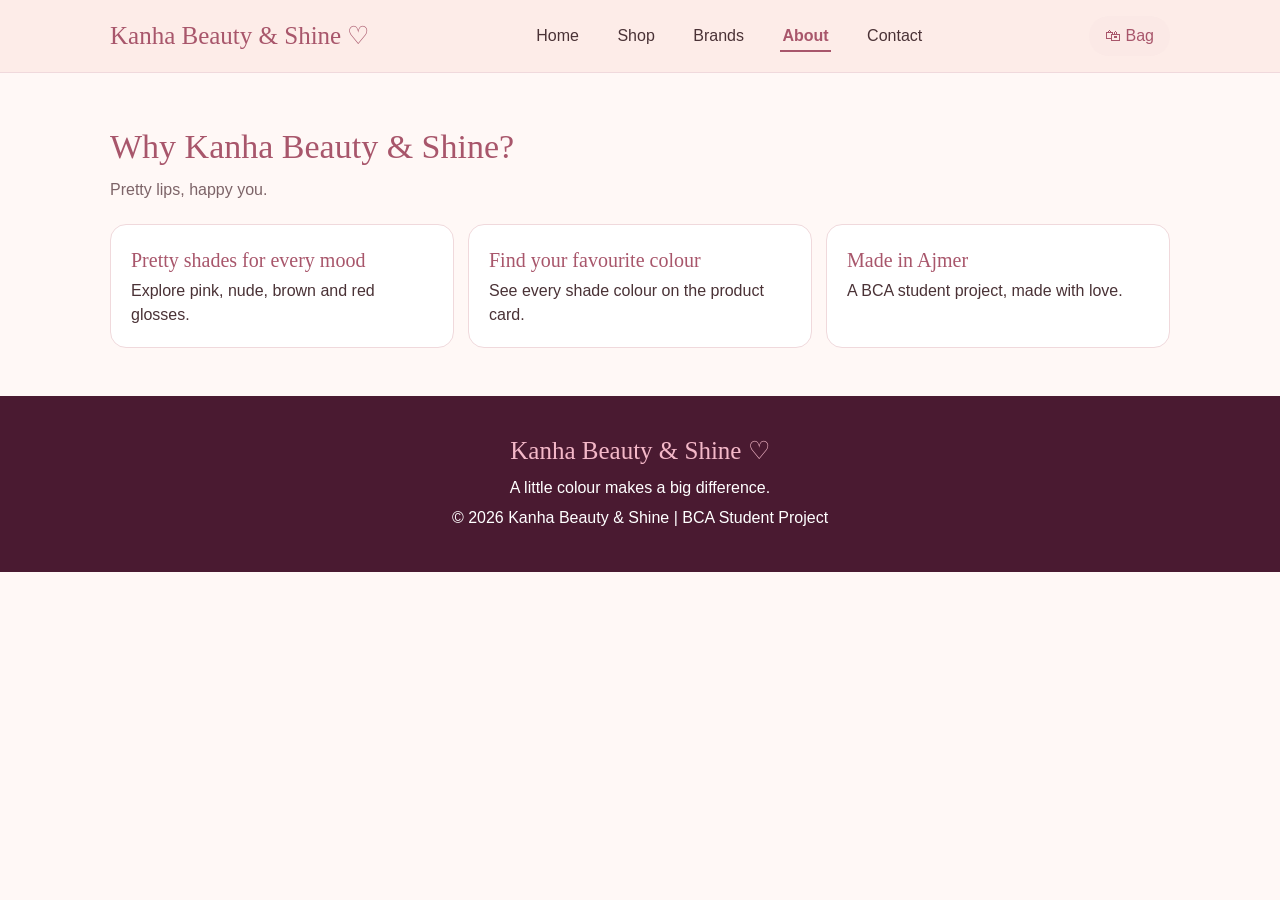
<file: about.html>
<!DOCTYPE html>
<!-- KANHA BEAUTY & SHINE - About page.
     Every page is its own .html file. The design of all pages is in style.css. -->
<html lang="en">
<head>
  <meta charset="UTF-8">
  <meta name="viewport" content="width=device-width, initial-scale=1">
  <title>About us ♡ Kanha Beauty &amp; Shine</title>

  <!-- Link to the CSS file (the design of every page) -->
  <link rel="stylesheet" href="style.css">
</head>

<body>

  <!-- ================= TOP BAR (the same on every page) ================= -->
  <div class="top-bar">
    <div class="top-bar-inner">
      <a class="logo" href="index.html">Kanha Beauty &amp; Shine ♡</a>
      <div class="menu">
        <a href="index.html">Home</a>
        <a href="shop.html">Shop</a>
        <a href="brands.html">Brands</a>
        <a href="about.html" class="active">About</a>
        <a href="contact.html">Contact</a>
      </div>
      <a class="bag-link" href="bag.html">🛍 Bag</a>
    </div>
  </div>

  <!-- ================= ABOUT PAGE ================= -->
  <div id="about">
    <div class="section">
      <h2>Why Kanha Beauty &amp; Shine?</h2>
      <p class="sub-title">Pretty lips, happy you.</p>
      <div class="three-boxes">
        <div><b>Pretty shades for every mood</b>Explore pink, nude, brown and red glosses.</div>
        <div><b>Find your favourite colour</b>See every shade colour on the product card.</div>
        <div><b>Made in Ajmer</b>A BCA student project, made with love.</div>
      </div>
    </div>
  </div>

  <!-- ================= FOOTER (the same on every page) ================= -->
  <div class="footer">
    <div class="logo">Kanha Beauty &amp; Shine ♡</div>
    <p>A little colour makes a big difference.</p>
    <p>© 2026 Kanha Beauty &amp; Shine | BCA Student Project</p>
  </div>

</body>
</html>
</file>
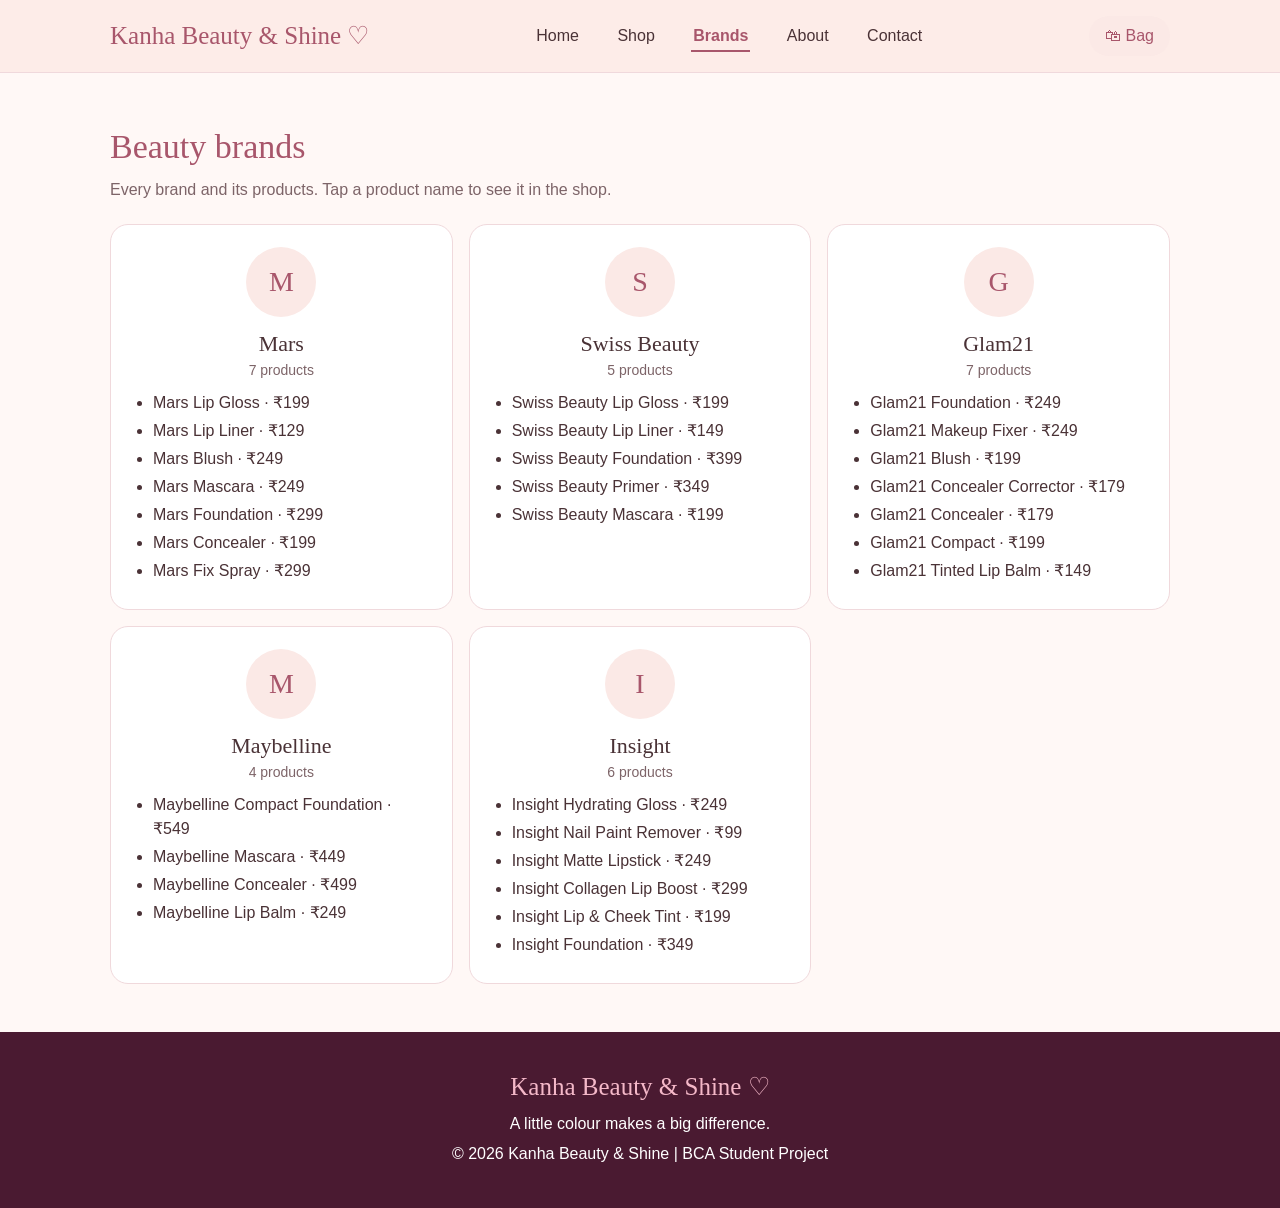
<file: brands.html>
<!DOCTYPE html>
<!-- KANHA BEAUTY & SHINE - Brands page.
     Every page is its own .html file. The design of all pages is in style.css. -->
<html lang="en">
<head>
  <meta charset="UTF-8">
  <meta name="viewport" content="width=device-width, initial-scale=1">
  <title>Beauty brands ♡ Kanha Beauty &amp; Shine</title>

  <!-- Link to the CSS file (the design of every page) -->
  <link rel="stylesheet" href="style.css">
</head>

<body>

  <!-- ================= TOP BAR (the same on every page) ================= -->
  <div class="top-bar">
    <div class="top-bar-inner">
      <a class="logo" href="index.html">Kanha Beauty &amp; Shine ♡</a>
      <div class="menu">
        <a href="index.html">Home</a>
        <a href="shop.html">Shop</a>
        <a href="brands.html" class="active">Brands</a>
        <a href="about.html">About</a>
        <a href="contact.html">Contact</a>
      </div>
      <a class="bag-link" href="bag.html">🛍 Bag</a>
    </div>
  </div>

  <!-- ================= BRANDS PAGE ================= -->
  <div id="brands">
    <div class="section">
      <h2>Beauty brands</h2>
      <p class="sub-title">Every brand and its products. Tap a product name to see it in the shop.</p>
      <div class="brand-grid">
        <div class="brand-card" id="brand-mars">
          <div class="brand-letter">M</div>
          <h3>Mars</h3>
          <p>7 products</p>
          <ul>
          <li><a href="shop.html#p-mars-lip-gloss">Mars Lip Gloss</a> · ₹199</li>
          <li><a href="shop.html#p-mars-lip-liner">Mars Lip Liner</a> · ₹129</li>
          <li><a href="shop.html#p-mars-blush">Mars Blush</a> · ₹249</li>
          <li><a href="shop.html#p-mars-mascara">Mars Mascara</a> · ₹249</li>
          <li><a href="shop.html#p-mars-foundation">Mars Foundation</a> · ₹299</li>
          <li><a href="shop.html#p-mars-concealer">Mars Concealer</a> · ₹199</li>
          <li><a href="shop.html#p-mars-fix-spray">Mars Fix Spray</a> · ₹299</li>
          </ul>
        </div>
        <div class="brand-card" id="brand-swiss-beauty">
          <div class="brand-letter">S</div>
          <h3>Swiss Beauty</h3>
          <p>5 products</p>
          <ul>
          <li><a href="shop.html#p-swiss-beauty-lip-gloss">Swiss Beauty Lip Gloss</a> · ₹199</li>
          <li><a href="shop.html#p-swiss-beauty-lip-liner">Swiss Beauty Lip Liner</a> · ₹149</li>
          <li><a href="shop.html#p-swiss-beauty-foundation">Swiss Beauty Foundation</a> · ₹399</li>
          <li><a href="shop.html#p-swiss-beauty-primer">Swiss Beauty Primer</a> · ₹349</li>
          <li><a href="shop.html#p-swiss-beauty-mascara">Swiss Beauty Mascara</a> · ₹199</li>
          </ul>
        </div>
        <div class="brand-card" id="brand-glam21">
          <div class="brand-letter">G</div>
          <h3>Glam21</h3>
          <p>7 products</p>
          <ul>
          <li><a href="shop.html#p-glam21-foundation">Glam21 Foundation</a> · ₹249</li>
          <li><a href="shop.html#p-glam21-makeup-fixer">Glam21 Makeup Fixer</a> · ₹249</li>
          <li><a href="shop.html#p-glam21-blush">Glam21 Blush</a> · ₹199</li>
          <li><a href="shop.html#p-glam21-concealer-corrector">Glam21 Concealer Corrector</a> · ₹179</li>
          <li><a href="shop.html#p-glam21-concealer">Glam21 Concealer</a> · ₹179</li>
          <li><a href="shop.html#p-glam21-compact">Glam21 Compact</a> · ₹199</li>
          <li><a href="shop.html#p-glam21-tinted-lip-balm">Glam21 Tinted Lip Balm</a> · ₹149</li>
          </ul>
        </div>
        <div class="brand-card" id="brand-maybelline">
          <div class="brand-letter">M</div>
          <h3>Maybelline</h3>
          <p>4 products</p>
          <ul>
          <li><a href="shop.html#p-maybelline-compact-foundation">Maybelline Compact Foundation</a> · ₹549</li>
          <li><a href="shop.html#p-maybelline-mascara">Maybelline Mascara</a> · ₹449</li>
          <li><a href="shop.html#p-maybelline-concealer">Maybelline Concealer</a> · ₹499</li>
          <li><a href="shop.html#p-maybelline-lip-balm">Maybelline Lip Balm</a> · ₹249</li>
          </ul>
        </div>
        <div class="brand-card" id="brand-insight">
          <div class="brand-letter">I</div>
          <h3>Insight</h3>
          <p>6 products</p>
          <ul>
          <li><a href="shop.html#p-insight-hydrating-gloss">Insight Hydrating Gloss</a> · ₹249</li>
          <li><a href="shop.html#p-insight-nail-paint-remover">Insight Nail Paint Remover</a> · ₹99</li>
          <li><a href="shop.html#p-insight-matte-lipstick">Insight Matte Lipstick</a> · ₹249</li>
          <li><a href="shop.html#p-insight-collagen-lip-boost">Insight Collagen Lip Boost</a> · ₹299</li>
          <li><a href="shop.html#p-insight-lip-cheek-tint">Insight Lip &amp; Cheek Tint</a> · ₹199</li>
          <li><a href="shop.html#p-insight-foundation">Insight Foundation</a> · ₹349</li>
          </ul>
        </div>
      </div>
    </div>
  </div>

  <!-- ================= FOOTER (the same on every page) ================= -->
  <div class="footer">
    <div class="logo">Kanha Beauty &amp; Shine ♡</div>
    <p>A little colour makes a big difference.</p>
    <p>© 2026 Kanha Beauty &amp; Shine | BCA Student Project</p>
  </div>

</body>
</html>
</file>
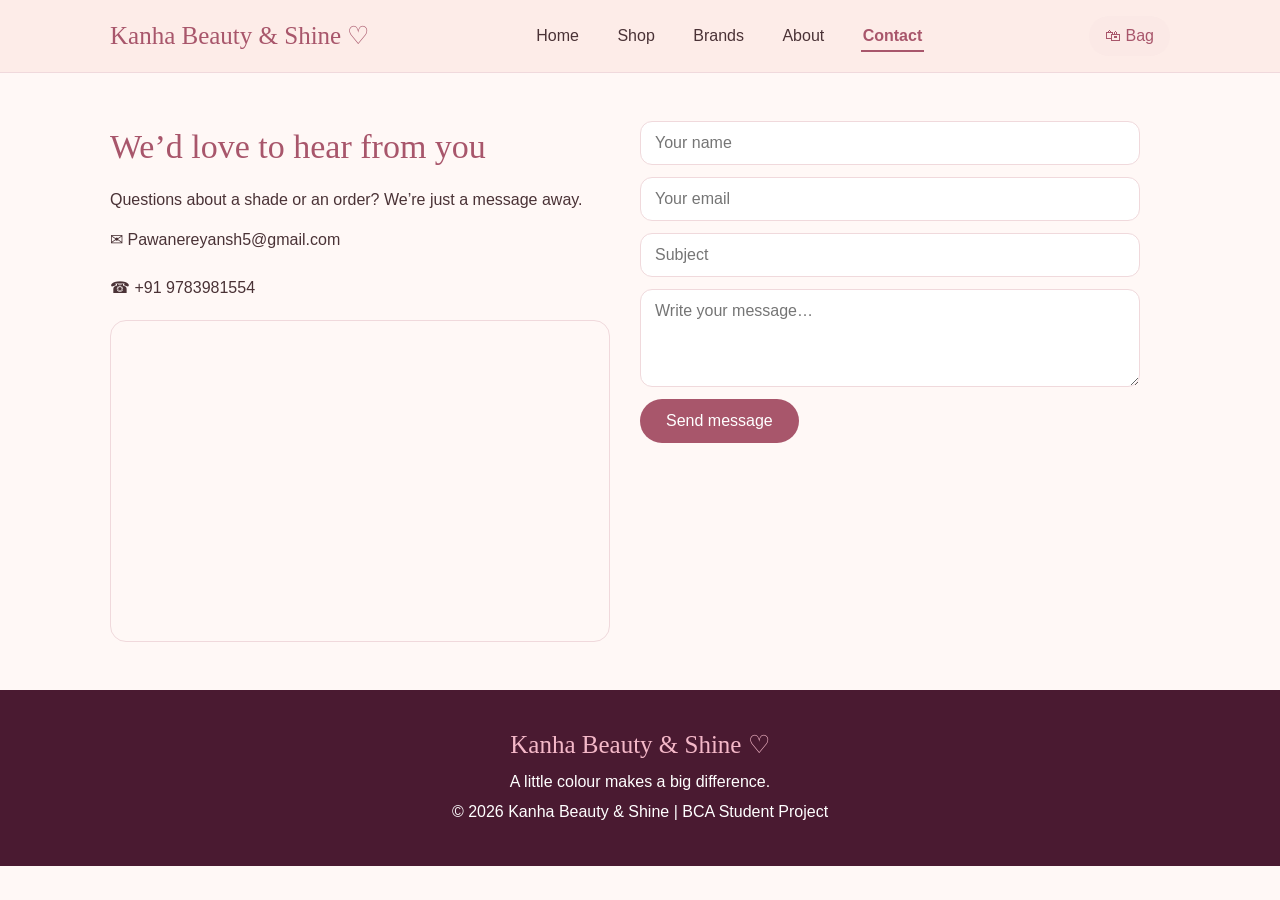
<file: contact.html>
<!DOCTYPE html>
<!-- KANHA BEAUTY & SHINE - Contact page.
     Every page is its own .html file. The design of all pages is in style.css. -->
<html lang="en">
<head>
  <meta charset="UTF-8">
  <meta name="viewport" content="width=device-width, initial-scale=1">
  <title>Contact us ♡ Kanha Beauty &amp; Shine</title>

  <!-- Link to the CSS file (the design of every page) -->
  <link rel="stylesheet" href="style.css">
</head>

<body>

  <!-- ================= TOP BAR (the same on every page) ================= -->
  <div class="top-bar">
    <div class="top-bar-inner">
      <a class="logo" href="index.html">Kanha Beauty &amp; Shine ♡</a>
      <div class="menu">
        <a href="index.html">Home</a>
        <a href="shop.html">Shop</a>
        <a href="brands.html">Brands</a>
        <a href="about.html">About</a>
        <a href="contact.html" class="active">Contact</a>
      </div>
      <a class="bag-link" href="bag.html">🛍 Bag</a>
    </div>
  </div>

  <!-- ================= CONTACT PAGE ================= -->
  <div id="contact">
    <div class="section contact-layout">
      <div class="contact-left">
        <h2>We’d love to hear from you</h2>
        <p>Questions about a shade or an order? We’re just a message away.</p>
        <!-- CHANGE THE PHONE NUMBER BELOW (the text AND the tel: link) -->
        <p class="contact-line">✉ <a href="mailto:Pawanereyansh5@gmail.com">Pawanereyansh5@gmail.com</a><br><br>☎ <a href="tel:+91 9783981554">+91  9783981554</a></p>
        <div class="map-box"><iframe src="https://www.google.com/maps/embed?pb=!1m18!1m12!1m3!1d3571.9015480367148!2d74.63289327521986!3d26.45890227692071!2m3!1f0!2f0!3f0!3m2!1i1024!2i768!4f13.1!3m3!1m2!1s0x396be771274acdff%3A0x1039e9583f8acd62!2sKanha%20Beauty%20And%20Shine!5e0!3m2!1sen!2sin!4v1793002783620!5m2!1sen!2sin" width="600" height="450" style="border:0;" allowfullscreen="" loading="lazy" referrerpolicy="strict-origin-when-cross-origin"></iframe>
        </div>
       
      </div>

      <div class="contact-right">
        <!-- "required" makes the browser check that the box is not empty.
             type="email" makes the browser check that it looks like an email.
             "mailto:" opens the visitor's email app with the message. -->
        <form action="mailto:Pawanreyansh5@gmail.com" method="post" enctype="text/plain">
          <input type="text"  name="Name"    placeholder="Your name" required>
          <input type="email" name="Email"   placeholder="Your email" required>
          <input type="text"  name="Subject" placeholder="Subject" required>
          <textarea name="Message" rows="4" placeholder="Write your message…" required></textarea>
          <button class="button" type="submit">Send message</button>
        </form>
      </div>
    </div>
  </div>

  <!-- ================= FOOTER (the same on every page) ================= -->
  <div class="footer">
    <div class="logo">Kanha Beauty &amp; Shine ♡</div>
    <p>A little colour makes a big difference.</p>
    <p>© 2026 Kanha Beauty &amp; Shine | BCA Student Project</p>
  </div>

</body>
</html>
</file>
<file: style.css>
/* ==================================================================
   KANHA BEAUTY & SHINE - style.css
   This ONE file gives the design to ALL the pages (every page links to it).
   (There is no JavaScript in this project. Only HTML and CSS.)

   Colours used:
     #a8566b = main pink (buttons, headings)    #7f3a4f = dark pink
     #fff8f6 = page background                  #fbe9e6 = soft pink boxes
     #4a3236 = dark text                        #7d6468 = grey text
     #f0d9dc = thin border lines
   ================================================================== */


/* ---------- 1. BASIC STYLE FOR THE WHOLE PAGE ---------- */
* {
  box-sizing: border-box;      /* padding and border are counted inside the width */
}

html {
  scroll-behavior: smooth;     /* links that jump inside the page scroll smoothly */
  scroll-padding-top: 90px;    /* leaves space for the top bar */
}

body {
  margin: 0;
  background-color: #fff8f6;
  color: #4a3236;
  font-family: Arial, sans-serif;
  font-size: 16px;
  line-height: 1.5;
}

h1, h2, h3 {
  font-family: Georgia, serif;
  font-weight: normal;
}

a {
  color: inherit;
  text-decoration: none;
}

/* A section = one block of content, centred, with space around it */
.section {
  max-width: 1100px;
  margin: 0 auto;
  padding: 48px 20px;
}

.section h2 {
  font-size: 34px;
  color: #a8566b;
  margin: 0 0 6px 0;
}

.sub-title {
  color: #7d6468;
  margin: 0 0 22px 0;
}

.pink-background {
  background-color: #fbe9e6;
}


/* ---------- 2. TOP BAR ---------- */
.top-bar {
  position: sticky;            /* stays at the top while scrolling */
  top: 0;
  z-index: 20;
  background-color: #fdece8;
  border-bottom: 1px solid #f0d9dc;
}

.top-bar-inner {
  max-width: 1100px;
  margin: 0 auto;
  padding: 0 20px;
  height: 72px;
  display: flex;               /* puts logo, menu and bag in one row */
  align-items: center;
  justify-content: space-between;
}

.logo {
  font-family: Georgia, serif;
  font-size: 25px;
  white-space: nowrap;
  color: #a8566b;
}

.menu a {
  margin: 0 15px;
  padding: 6px 2px;
  border-bottom: 2px solid transparent;
}

.menu a:hover {
  color: #a8566b;
}

.menu a.active {               /* the page you are on */
  color: #a8566b;
  border-bottom: 2px solid #a8566b;
  font-weight: bold;
}

.bag-link {
  padding: 8px 16px;
  background-color: #fbe9e6;
  color: #a8566b;
  border-radius: 20px;
}


/* ---------- 3. BUTTONS ---------- */
.button {
  display: inline-block;
  padding: 13px 26px;
  background-color: #a8566b;
  color: white;
  border: none;
  border-radius: 28px;
  font-size: 16px;
  cursor: pointer;
}

.button:hover {
  background-color: #7f3a4f;
}


/* ---------- 4. HERO (the big first screen) ---------- */
.hero {
  position: relative;
  overflow: hidden;            /* hides anything that goes outside the box */
  min-height: 600px;
  display: flex;
  align-items: center;
  background: linear-gradient(100deg, #fde9e4, #f8d6cf, #f1bfb6);
  color: #7a2f45;
}

/* The box on the right side that holds the photo */
.hero-photo {
  position: absolute;
  top: 0;
  right: 0;
  bottom: 0;
  width: 68%;
  overflow: hidden;
}

/* ANIMATION 1: the photo zooms slowly in and out */
.hero-picture {
  width: 100%;
  height: 100%;
  object-fit: cover;           /* fills the box without stretching the photo */
  object-position: 60% center;
  animation: zoom 22s ease-in-out infinite alternate;
}

@keyframes zoom {
  from { transform: scale(1); }
  to   { transform: scale(1.1); }
}

/* A pink fade so the photo blends into the left side */
.hero-fade {
  position: absolute;
  top: 0;
  left: 0;
  width: 100%;
  height: 100%;
  background: linear-gradient(90deg, #f9dad3, rgba(249, 218, 211, 0) 45%);
}

/* ANIMATION 2: a white shine moves across the photo */
.hero-shine {
  position: absolute;
  top: 0;
  left: -50%;
  width: 100%;
  height: 100%;
  background: linear-gradient(105deg, transparent 40%, rgba(255, 255, 255, 0.4) 50%, transparent 60%);
  animation: shine 7s ease-in-out infinite;
}

@keyframes shine {
  from { transform: translateX(0); }
  to   { transform: translateX(200%); }
}

/* ANIMATION 3: pearls float up (the size and place of each pearl is written in the HTML) */
.pearl {
  position: absolute;
  bottom: -40px;
  border-radius: 50%;
  opacity: 0;
  background: radial-gradient(circle at 30% 30%, white, #f7cdc8, #d69696);
  animation: floatUp linear infinite;
  z-index: 1;
}

@keyframes floatUp {
  0%   { transform: translateY(0); opacity: 0; }
  15%  { opacity: 0.9; }
  85%  { opacity: 0.9; }
  100% { transform: translateY(-700px); opacity: 0; }
}

/* ANIMATION 4: stars twinkle */
.star {
  position: absolute;
  z-index: 1;
  color: white;
  opacity: 0;
  text-shadow: 0 0 10px white;
  animation: twinkle ease-in-out infinite;
}

@keyframes twinkle {
  0%   { opacity: 0; transform: scale(0.4); }
  50%  { opacity: 1; transform: scale(1); }
  100% { opacity: 0; transform: scale(0.4); }
}

/* The words on top of the hero */
.hero-text {
  position: relative;
  z-index: 2;
  width: 100%;
  max-width: 1100px;
  margin: 0 auto;
  padding: 50px 20px 60px 20px;
}

.hero-text p, .hero-text h1 {
  max-width: 520px;
}

.small-title {
  letter-spacing: 3px;
  font-size: 13px;
  color: #a2606c;
}

.hero-text h1 {
  font-size: 68px;
  line-height: 1.05;
  margin: 18px 0 20px 0;
  color: #8f3350;
}

.hero-sentence {
  font-size: 18px;
  color: #7d4a56;
  margin-bottom: 26px;
}

.brand-buttons {
  margin-top: 44px;
}

.brand-button {
  display: inline-block;
  margin: 0 8px 10px 0;
  padding: 14px 20px;
  background-color: rgba(255, 255, 255, 0.65);
  color: #6d3a47;
  border-radius: 30px;
}

.brand-button:hover {
  background-color: white;
}

/* PAUSE BUTTON without JavaScript:
   a hidden tick-box + a label. When the label is clicked, the tick-box
   becomes "checked", and CSS then pauses every animation after it. */
#pause-box {
  display: none;
}

.pause-button {
  position: absolute;
  right: 14px;
  bottom: 14px;
  z-index: 3;
  padding: 6px 14px;
  background-color: rgba(255, 255, 255, 0.75);
  color: #6d3a47;
  border-radius: 20px;
  font-size: 13px;
  cursor: pointer;
}

#pause-box:checked ~ * ,
#pause-box:checked ~ * * {
  animation-play-state: paused;
}


/* ---------- 6. PRODUCT CARDS ---------- */
.product-grid {
  display: grid;
  grid-template-columns: repeat(auto-fill, minmax(230px, 1fr));   /* as many cards per row as fit */
  gap: 18px;
}

.card {
  display: flex;
  flex-direction: column;
  overflow: hidden;
  background-color: white;
  border: 1px solid #f0d9dc;
  border-radius: 18px;
  transition: box-shadow 0.3s ease, transform 0.3s ease;
}

.card:hover {
  box-shadow: 0 14px 28px -16px rgba(150, 70, 90, 0.6);
  transform: translateY(-3px);
}

.picture-box {
  position: relative;
  aspect-ratio: 4 / 3;         /* every product picture has the same shape, on every screen */
  overflow: hidden;
  background: linear-gradient(160deg, #fde9e4, #f3c6bf);
}

.picture-box img {
  display: block;
  width: 100%;
  height: 100%;
  object-fit: contain;         /* the whole product is shown without stretching */
  transition: transform 0.5s ease;
}

/* A drawing used while a product has no photo yet */
.picture-box img.placeholder {
  padding: 14px 0;
}

.card:hover .picture-box img.real {
  transform: scale(1.05);      /* the photo zooms in a little when you hover a card */
}

/* Photos are cut-outs, so their edges are faded to blend into the pink box */
.picture-box img.photo {
  display: block;
  width: auto;
  max-width: 100%;
  margin: 0 auto;
  -webkit-mask-image: radial-gradient(ellipse at center, black 45%, transparent 78%);
  mask-image: radial-gradient(ellipse at center, black 45%, transparent 78%);
}

.picture-box img.real {
  display: block;
  width: 100%;
  height: 100%;
  object-fit: cover;           /* real product photos fill the box */
}

/* A soft pink edge on top of the picture so the photo blends in */
.picture-fade {
  position: absolute;
  top: 0;
  left: 0;
  width: 100%;
  height: 100%;
  background: radial-gradient(ellipse at center, rgba(246, 211, 204, 0) 62%, rgba(246, 211, 204, 0.5) 100%);
  pointer-events: none;
}

/* HEART without JavaScript: a hidden tick-box. When it is checked,
   the empty heart ♡ changes to a full heart ♥ (only the look changes). */
.heart {
  position: absolute;
  right: 10px;
  top: 10px;
  width: 36px;
  height: 36px;
  background-color: rgba(255, 255, 255, 0.85);
  border-radius: 50%;
  color: #b52040;
  font-size: 20px;
  line-height: 36px;
  text-align: center;
  cursor: pointer;
}

.heart input {
  display: none;
}

.heart span::before {
  content: "♡";
}

.heart input:checked + span::before {
  content: "♥";
}

.card-text {
  display: flex;
  flex-direction: column;
  flex: 1;
  padding: 12px 14px 14px 14px;
}

.title-line {
  display: flex;
  justify-content: space-between;
  align-items: center;
}

.card h3 {
  margin: 0;
  font-size: 19px;
  color: #a8566b;
  overflow-wrap: break-word;
}

.small-text {
  margin: 2px 0;
  color: #7d6468;
  font-size: 14px;
}

/* Shade chips: a small colour dot + the shade name */
.shades {
  margin: 8px 0 12px 0;
}

.shade {
  display: inline-block;
  margin: 0 6px 6px 0;
  padding: 3px 10px 3px 6px;
  background-color: #fbe9e6;
  border-radius: 14px;
  font-size: 13px;
}

.shade i {
  display: inline-block;
  width: 12px;
  height: 12px;
  margin-right: 5px;
  border: 1px solid rgba(0, 0, 0, 0.15);
  border-radius: 50%;
  vertical-align: -1px;
}

.card .button {
  margin-top: auto;
  padding: 10px 16px;
  border-radius: 12px;
  text-align: center;
}


/* ---------- 7. SHOP PAGE ---------- */
.group-title {
  margin: 40px 0 14px 0;
  padding-bottom: 6px;
  border-bottom: 2px solid #f0d9dc;
  font-size: 26px;
  color: #a8566b;
}


/* ---------- 8. BRANDS PAGE ---------- */
.brand-grid {
  display: grid;
  grid-template-columns: repeat(auto-fill, minmax(260px, 1fr));
  gap: 16px;
}

.brand-card {
  padding: 22px;
  background-color: white;
  border: 1px solid #f0d9dc;
  border-radius: 18px;
}

.brand-letter {
  width: 70px;
  height: 70px;
  margin: 0 auto 10px auto;
  background-color: #fbe9e6;
  color: #a8566b;
  border-radius: 50%;
  font-family: Georgia, serif;
  font-size: 28px;
  line-height: 70px;
  text-align: center;
}

.brand-card h3 {
  margin: 0;
  font-size: 22px;
  text-align: center;
}

.brand-card p {
  margin: 0 0 10px 0;
  color: #7d6468;
  font-size: 14px;
  text-align: center;
}

.brand-card ul {
  margin: 0;
  padding-left: 20px;
}

.brand-card li {
  margin-bottom: 4px;
}

.brand-card li a:hover {
  color: #a8566b;
  text-decoration: underline;
}


/* ---------- 9. THREE BOXES (Home and About pages) ---------- */
.three-boxes {
  display: flex;
}

.three-boxes div {
  flex: 1;
  margin-right: 14px;
  padding: 20px;
  background-color: white;
  border: 1px solid #f0d9dc;
  border-radius: 16px;
}

.three-boxes div:last-child {
  margin-right: 0;
}

.three-boxes b {
  display: block;
  margin-bottom: 4px;
  font-family: Georgia, serif;
  font-size: 20px;
  font-weight: normal;
  color: #a8566b;
}


/* ---------- 10. CONTACT PAGE ---------- */
.contact-layout {
  display: flex;
}

.contact-left, .contact-right {
  flex: 1;
  padding-right: 30px;
}

.contact-right input, .contact-right textarea {
  display: block;
  width: 100%;
  margin-bottom: 12px;
  padding: 12px 14px;
  border: 1px solid #f0d9dc;
  border-radius: 12px;
  font-family: Arial, sans-serif;
  font-size: 16px;
}


/* ---------- 11. BAG PAGE ---------- */
.bag-layout {
  display: flex;
}

.bag-left {
  flex: 2;
  margin-right: 24px;
}

.bag-right {
  flex: 1;
  align-self: flex-start;
  padding: 20px;
  background-color: white;
  border: 1px solid #f0d9dc;
  border-radius: 18px;
}

.bag-item {
  display: flex;
  align-items: center;
  margin-bottom: 12px;
  padding: 10px;
  background-color: white;
  border: 1px solid #f0d9dc;
  border-radius: 16px;
}

.bag-item .picture-box {
  width: 70px;
  height: 70px;
  aspect-ratio: auto;
  margin-right: 14px;
  border-radius: 10px;
  overflow: hidden;
}

.bag-info {
  flex: 1;
}

.bag-info h3 {
  margin: 0;
  font-size: 18px;
  color: #a8566b;
}

.bag-right p {
  display: flex;
  justify-content: space-between;
  margin: 0 0 8px 0;
}

.bag-right .button {
  width: 100%;
  margin-top: 10px;
  text-align: center;
}

.note-box {
  margin-top: 20px;
  padding: 14px 18px;
  background-color: #fbe9e6;
  border-radius: 12px;
  color: #7d6468;
  font-size: 14px;
}


/* ---------- 12. FOOTER ---------- */
.footer {
  padding: 36px 20px;
  background-color: #4a1a31;
  color: white;
  text-align: center;
}

.footer .logo {
  color: #f4b8c8;
}

.footer p {
  margin: 6px 0;
}


/* ---------- 13. CONTACT DETAILS AND MAP ---------- */
.contact-line a:hover {
  color: #a8566b;
  text-decoration: underline;
}

.map-box {
  margin-top: 20px;
  overflow: hidden;
  border: 1px solid #f0d9dc;
  border-radius: 16px;
}

.map-box iframe {
  display: block;
  width: 100%;
  height: 320px;
  border: 0;
}

img, iframe {
  max-width: 100%;
}


/* ---------- 14. RESPONSIVE: laptops, tablets and phones ---------- */

/* Small laptops and big tablets */
@media (max-width: 1024px) {
  .hero-photo {
    width: 62%;
  }
  .hero-text h1 {
    font-size: 56px;
  }
  .section {
    padding: 40px 24px;
  }
}

/* Tablets and phones */
@media (max-width: 800px) {
  html {
    scroll-padding-top: 120px;     /* the top bar is taller on small screens */
  }
  .top-bar-inner {
    flex-wrap: wrap;
    height: auto;
    padding: 8px 16px;
    row-gap: 2px;
  }
  .logo {
    font-size: 22px;
  }
  .menu {
    order: 3;
    width: 100%;
    padding-bottom: 4px;
    text-align: center;
  }
  .menu a {
    margin: 0 7px;
  }

  .hero {
    align-items: flex-start;
    min-height: 0;
  }
  .hero-text {
    padding: 36px 20px 330px 20px;  /* empty space at the bottom is where the photo sits */
  }
  .hero-text h1 {
    font-size: clamp(36px, 10vw, 50px);
  }
  .hero-sentence {
    font-size: 16px;
  }
  .hero-photo {
    top: auto;
    width: 100%;
    height: 300px;
  }
  .hero-fade {
    background: linear-gradient(180deg, #f9dad3, rgba(249, 218, 211, 0) 45%);
  }
  .brand-buttons {
    margin-top: 30px;
  }
  .brand-button {
    padding: 11px 16px;
    font-size: 14px;
  }

  .section {
    padding: 36px 16px;
  }
  .section h2 {
    font-size: 28px;
  }

  .product-grid {
    grid-template-columns: repeat(3, 1fr);
    gap: 12px;
  }

  .three-boxes, .contact-layout, .bag-layout {
    display: block;
  }
  .three-boxes div {
    margin: 0 0 12px 0;
  }
  .contact-left, .contact-right {
    padding-right: 0;
  }
  .contact-right {
    margin-top: 26px;
  }
  .bag-left {
    margin-right: 0;
  }
  .bag-right {
    margin-top: 18px;
  }
}

/* Phones */
@media (max-width: 600px) {
  .product-grid {
    grid-template-columns: repeat(2, 1fr);
    gap: 10px;
  }
  .brand-grid {
    grid-template-columns: 1fr;
  }
  .card {
    border-radius: 14px;
  }
  .card-text {
    padding: 10px 10px 12px 10px;
  }
  .card h3 {
    font-size: 16px;
  }
  .small-text {
    font-size: 13px;
  }
  .shades {
    margin: 6px 0 10px 0;
  }
  .shade {
    margin: 0 4px 4px 0;
    padding: 2px 8px 2px 5px;
    font-size: 12px;
  }
  .card .button {
    padding: 9px 8px;
    font-size: 14px;
  }
  .heart {
    right: 8px;
    top: 8px;
    width: 30px;
    height: 30px;
    font-size: 17px;
    line-height: 30px;
  }
  .group-title {
    margin-top: 30px;
    font-size: 22px;
  }
  .bag-item {
    padding: 8px;
  }
  .bag-item .picture-box {
    width: 60px;
    height: 60px;
    margin-right: 10px;
    aspect-ratio: auto;
  }
  .bag-info h3 {
    font-size: 16px;
  }
  .map-box iframe {
    height: 260px;
  }
  .footer {
    padding: 28px 16px;
  }
}

/* Very small phones */
@media (max-width: 400px) {
  .logo {
    font-size: 19px;
  }
  .bag-link {
    padding: 6px 12px;
    font-size: 14px;
  }
  .menu a {
    margin: 0 4px;
    font-size: 15px;
  }
  .hero-text h1 {
    font-size: 34px;
  }
  .brand-button {
    padding: 10px 13px;
    font-size: 13px;
  }
}

/* Visitors who asked their device for less motion */
@media (prefers-reduced-motion: reduce) {
  *, *::before, *::after {
    animation: none !important;
    transition: none !important;
    scroll-behavior: auto !important;
  }
}

  
/* ---------- 15. LINKS THAT JUMP TO A PRODUCT OR BRAND ---------- */
/* When a link from another page lands on a product or a brand,
   it gets a soft pink glow so you can see where you arrived. */
.card:target, .brand-card:target {
  box-shadow: 0 0 0 3px #f1bfb6, 0 14px 28px -16px rgba(150, 70, 90, 0.6);
}
</file>
